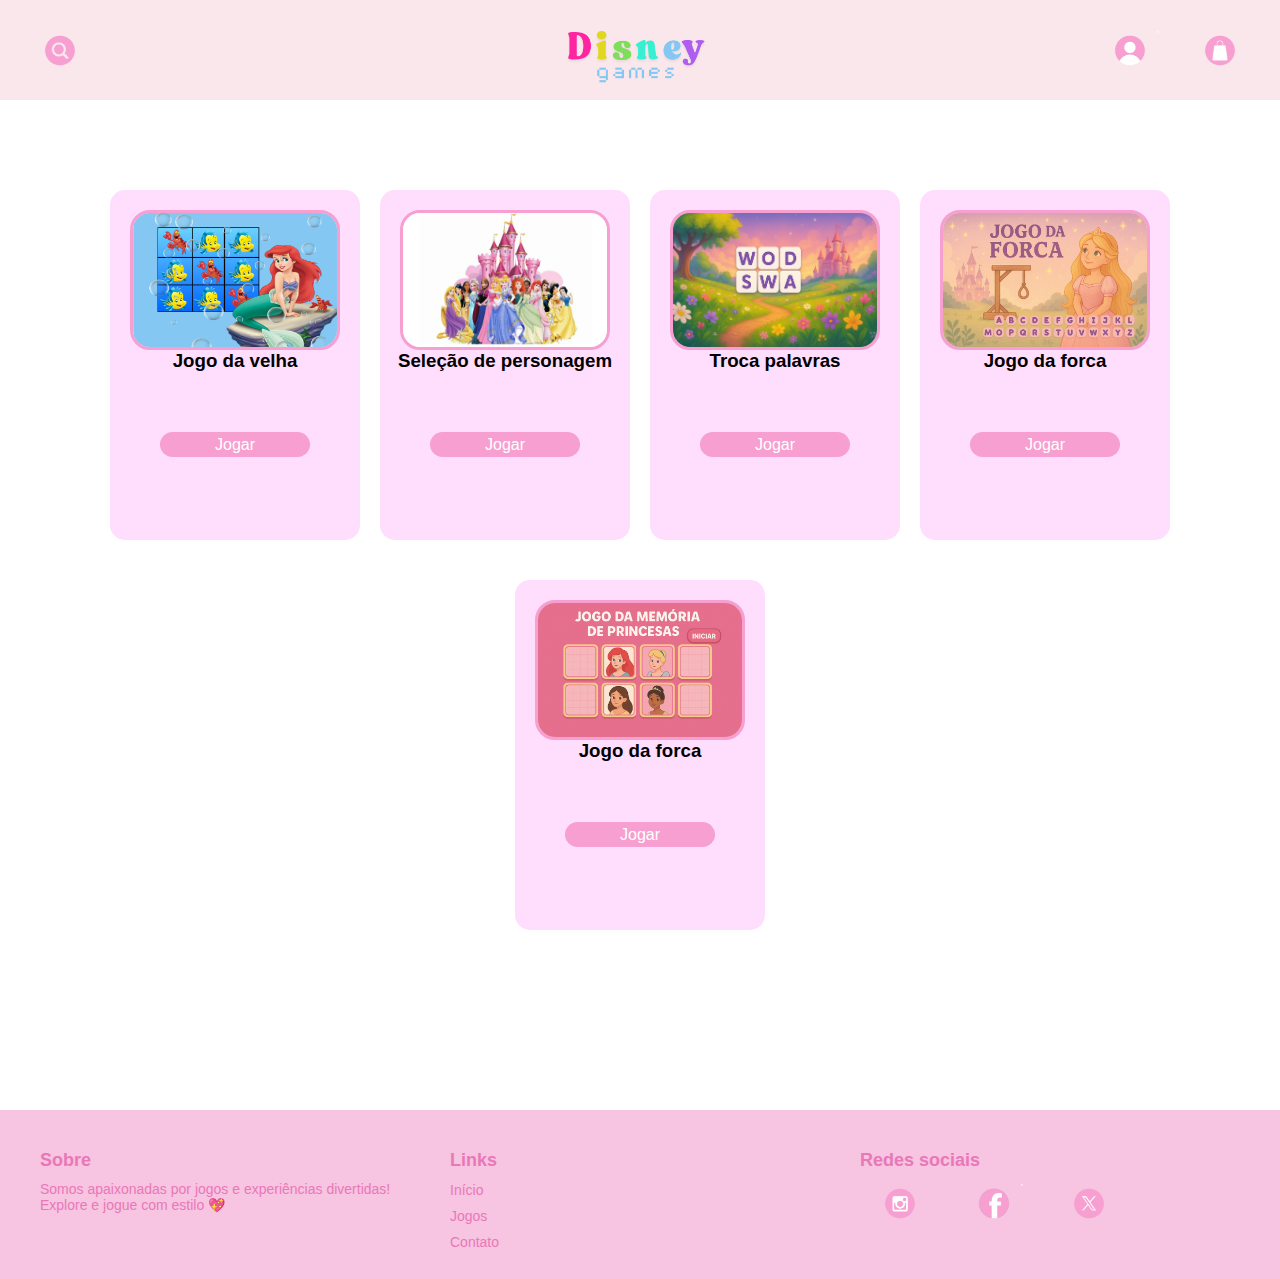
<file: index.html>
<!DOCTYPE html>
<html lang="pt-br">

<head>
    <meta charset="UTF-8" />
    <meta name="viewport" content="width=device-width, initial-scale=1.0" />
    <title>Disney games</title>
    <style>
        * {
            margin: 0;
            padding: 0;
            box-sizing: border-box;
        }

        body {
            font-family: Arial, sans-serif;
        }

        .cabecario {
            display: flex;
            justify-content: space-between;
            align-items: center;
            padding: 10px 20px;
            position: relative;
            height: 100px;
            background-color: #fae7ec;
        }

        @media (max-width: 903px) {

            /* ... já existente ... */
            .logo {
                width: 290px;
            }
        }

        .esquerda,
        .direita {
            display: flex;
            align-items: center;
            gap: 10px;
        }

        .centro {
            position: absolute;
            left: 50%;
            top: 50%;
            transform: translate(-50%, -50%);
            display: flex;
            justify-content: center;
        }

        .lupa,
        .usuario,
        .sacola {
            transition: transform 0.3s ease, filter 0.3s ease;
            cursor: pointer;
            width: 80px;
            height: 80px;
            object-fit: contain;
        }

        .lupa:hover,
        .usuario:hover,
        .sacola:hover {
            transform: scale(1.1);
            filter: brightness(1.2);
        }

        @media (max-width: 903px) {
            .cabecario {
                flex-direction: column;
                height: auto;
                padding: 20px 10px;
            }

            .centro {
                position: static;
                transform: none;
                margin-bottom: 10px;
            }

            .icones-mobile {
                display: flex;
                justify-content: center;
                gap: 20px;
                margin-top: 10px;
            }

            .lupa,
            .usuario,
            .sacola {
                width: 80px;
                height: 80px;
            }

            .esquerda,
            .direita {
                display: none;
            }
        }

        @media (min-width: 904px) {
            .icones-mobile {
                display: none;
            }
        }

        .jogos {
            padding-bottom: 100px;
            padding-top: 90px;
            justify-content: center;
            display: flex;
            align-items: center;
            gap: 20px;
            flex-wrap: wrap;
            flex-direction: row;
        }

        .j1,
        .j2,
        .j3,
        .j4,
        .j5 {
            height: 350px;
            width: 250px;
            background-color: #ffddfd;
            display: flex;
            flex-direction: column;
            align-items: center;
            border-radius: 15px;
            position: relative;
            transition: all 0.4s ease;
            margin-bottom: 20px;
        }

        .j1:hover,
        .j2:hover,
        .j3:hover,
        .j4:hover,
        .j5:hover:hover {
            transform: translateY(-10px);
        }

        .capa {
            margin-top: 20px;
            border-radius: 20px;
            border: solid 3px #f69fd0;
            width: 210px;
            height: 140px;
        }

        button {
            color: white;
            margin-top: 60px;
            background-color: #f69fd0;
            border-radius: 15px;
            border: none;
            width: 150px;
            height: 25px;
            font-size: 16px;
        }

        button:hover {
            background-color: #e978b8;
            transition: 1s;
        }

        .rodape {
            background-color: #f7c4e1;
            color: #e978b8;
            padding: 40px 20px 20px;
            font-family: sans-serif;
            margin-top: 60px;
        }

        .footer-container {
            display: flex;
            justify-content: space-between;
            flex-wrap: wrap;
            gap: 30px;
            max-width: 1200px;
            margin: 0 auto;
        }

        .footer-coluna {
            flex: 1;
            min-width: 200px;
        }

        .footer-coluna h4 {
            margin-bottom: 10px;
            font-size: 18px;
        }

        .footer-coluna p,
        .footer-coluna a {
            font-size: 14px;
            color: #e978b8;
            text-decoration: none;
        }

        .footer-coluna a:hover {
            text-decoration: underline;
        }

        .footer-coluna ul {
            list-style: none;
            padding: 0;
        }

        .footer-coluna li {
            margin-bottom: 8px;
        }

        .social-icons a img {
            width: 80px;
            margin-right: 10px;
            transition: transform 0.3s;
        }

        .social-icons a img:hover {
            transform: scale(1.2);
        }

        .footer-credito {
            text-align: center;
            margin-top: 30px;
            font-size: 13px;
            opacity: 0.8;
        }

        @media (max-width: 480px) {
            .jogos {
                flex-direction: column;
                gap: 20px;
            }

            .j1,
            .j2,
            .j3,
            .j4,
            .j5 {
                width: 100%;
                max-width: 350px;
                margin: 0 auto;
            }

            .footer-container {
                flex-direction: column;
                align-items: center;
            }

            .footer-coluna {
                text-align: center;
                margin-bottom: 20px;
            }
        }
    </style>
</head>

<body>
    <header>
        <div class="cabecario">
            <div class="esquerda">
                <img class="lupa" src="img/lupa.png" alt="Buscar" />
            </div>
            <div class="centro">
                <img class="logo" src="img/logo.png" alt="Logo" width="260px" />
            </div>
            <div class="direita">
                <img id="imgUsuario" class="usuario" src="img/usuario.png" alt="Usuário" />
                <img class="sacola" src="img/sacola.png" alt="Sacola" />
            </div>

            <!-- Ícones para dispositivos móveis -->
            <div class="icones-mobile">
                <img class="lupa" src="img/lupa.png" alt="Buscar" />
                <img id="imgUsuarioMobile" class="usuario" src="img/usuario.png" alt="Usuário" />
                <img class="sacola" src="img/sacola.png" alt="Sacola" />
            </div>
        </div>
    </header>

    <div class="jogos">
        <div class="j1">
            <img src="img/capa1.png" alt="Capa do Jogo" class="capa" />
            <h3>Jogo da velha</h3>
            <a href="jvelha.html"><button>Jogar</button></a>
        </div>

        <div class="j2">
            <img src="img/capa2.png" alt="Capa do Jogo" class="capa" />
            <h3>Seleção de personagem</h3>
            <a href="seleção.html"><button>Jogar</button></a>
            
        </div>

        <div class="j3">
            <img src="img/capa3.png" alt="Capa do Jogo" class="capa" />
            <h3>Troca palavras</h3>
            <a href="t.html"><button>Jogar</button></a>
            
        </div>

        <div class="j4">
            <img src="img/capa4.png" alt="Capa do Jogo" class="capa" />
            <h3>Jogo da forca</h3>
            <a href="forca.html"><button>Jogar</button></a>
        </div>

        <div class="j5">
            <img src="img/capa5.png" alt="Capa do Jogo" class="capa" />
            <h3>Jogo da forca</h3>
            <a href="memória.html"><button>Jogar</button></a>
        </div>

    </div>

  



    <footer class="rodape">
        <div class="footer-container">
            <div class="footer-coluna">
                <h4>Sobre</h4>
                <p>Somos apaixonadas por jogos e experiências divertidas! Explore e jogue com estilo 💖</p>
            </div>
            <div class="footer-coluna">
                <h4>Links</h4>
                <ul>
                    <li><a href="#">Início</a></li>
                    <li><a href="#">Jogos</a></li>
                    <li><a href="#">Contato</a></li>
                </ul>
            </div>
            <div class="footer-coluna">
                <h4>Redes sociais</h4>
                <div class="social-icons">
                    <a href="#"><img src="img/insta.png" alt="Instagram" /></a>
                    <a href="#"><img src="img/face.png" alt="Facebook" /></a>
                    <a href="#"><img src="img/X.png" alt="Twitter" /></a>
                </div>
            </div>
        </div>
    </footer>

    <script>
        // Ao carregar a página, verifica se há princesa selecionada no localStorage
        window.addEventListener('load', () => {
            const princesa = sessionStorage.getItem('princesaSelecionada');
            if (princesa) {
                try {
                    const dadosPrincesa = JSON.parse(princesa);

                    // Atualiza a imagem do usuário (desktop)
                    const imgUsuario = document.getElementById('imgUsuario');
                    if (imgUsuario) {
                        imgUsuario.src = dadosPrincesa.imagem;
                        imgUsuario.alt = dadosPrincesa.nome;
                    }

                    // Atualiza a imagem do usuário (mobile)
                    const imgUsuarioMobile = document.getElementById('imgUsuarioMobile');
                    if (imgUsuarioMobile) {
                        imgUsuarioMobile.src = dadosPrincesa.imagem;
                        imgUsuarioMobile.alt = dadosPrincesa.nome;
                    }
                } catch (error) {
                    console.error('Erro ao ler dados da princesa:', error);
                }
            }
        });
    </script>

</body>

</html>
</file>
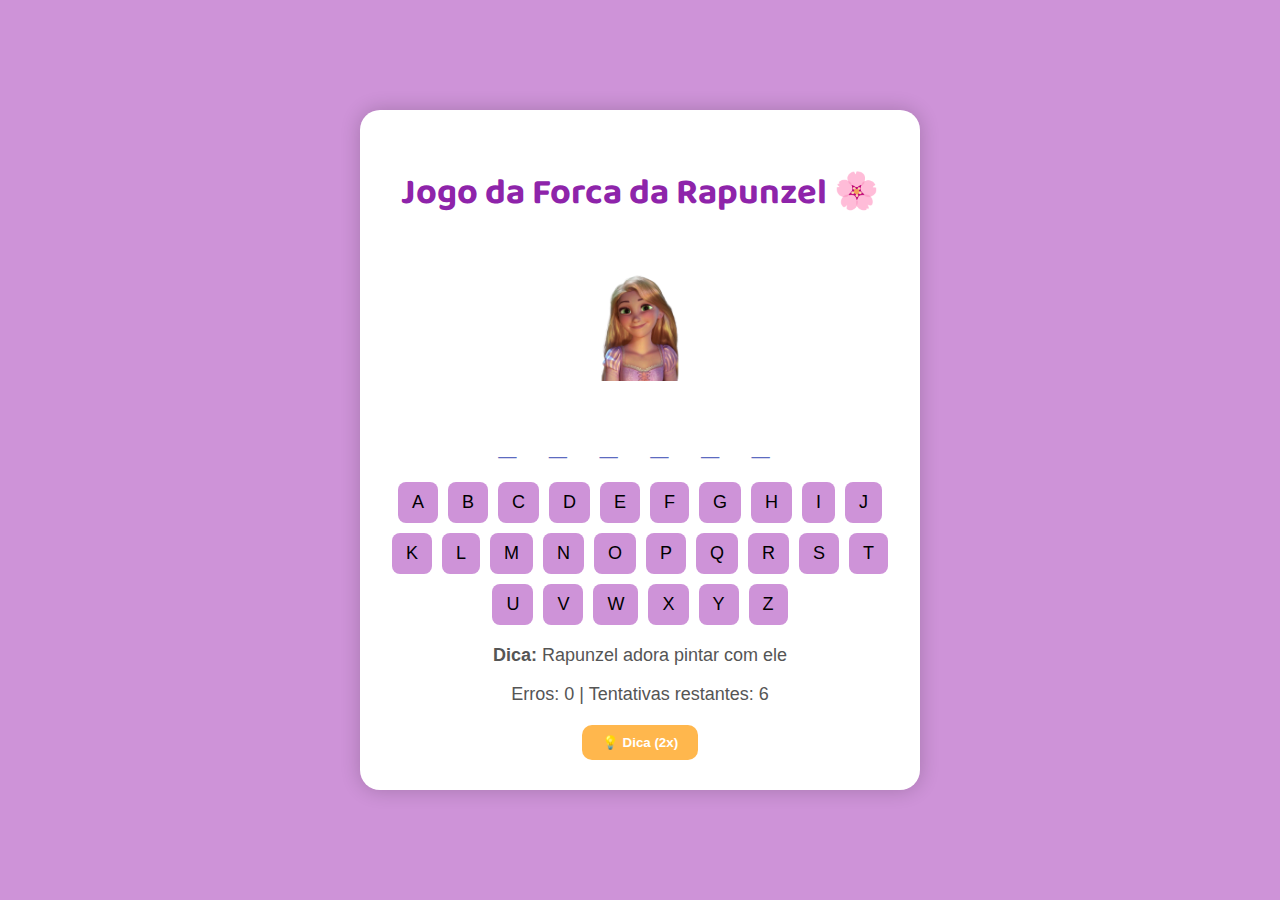
<file: forca.html>
<!DOCTYPE html>
<html lang="pt-BR">

<head>
  <meta charset="UTF-8">
  <link rel="icon" href="img/Abap.png">
  <title>Jogo da Forca da Rapunzel</title>
  <link rel="stylesheet" href="forca.css">
  <link href="https://fonts.googleapis.com/css2?family=Baloo+2&display=swap" rel="stylesheet">
</head>

<body>
  <div class="container">
    <h1>Jogo da Forca da Rapunzel 🌸</h1>
    <img src="img/Rfeliz.png" alt="Rapunzel" id="imgStatus" class="img-status">
    <div class="palavra" id="palavra"></div>
    <div class="letras" id="letras"></div>
    <div class="info">
      <p><strong>Dica:</strong> <span id="dica"></span></p>
      <p>Erros: <span id="erros">0</span> | Tentativas restantes: <span id="tentativas"></span></p>
    </div>
    <div class="feedback" id="feedback"></div>
    <div class="botoes-finais">
      <button id="btnDica">💡 Dica (2x)</button>
      <button id="continuar" style="display: none;">🌼 Continuar</button>
      <button id="recomecar" style="display: none;">🔁 Recomeçar</button>
    </div>
    <div id="vitoria-banner">🎉 Você avançou para o próximo desafio da torre! 🌸</div>
  </div>

  <script src="forca.js"></script>
</body>

</html>
</file>
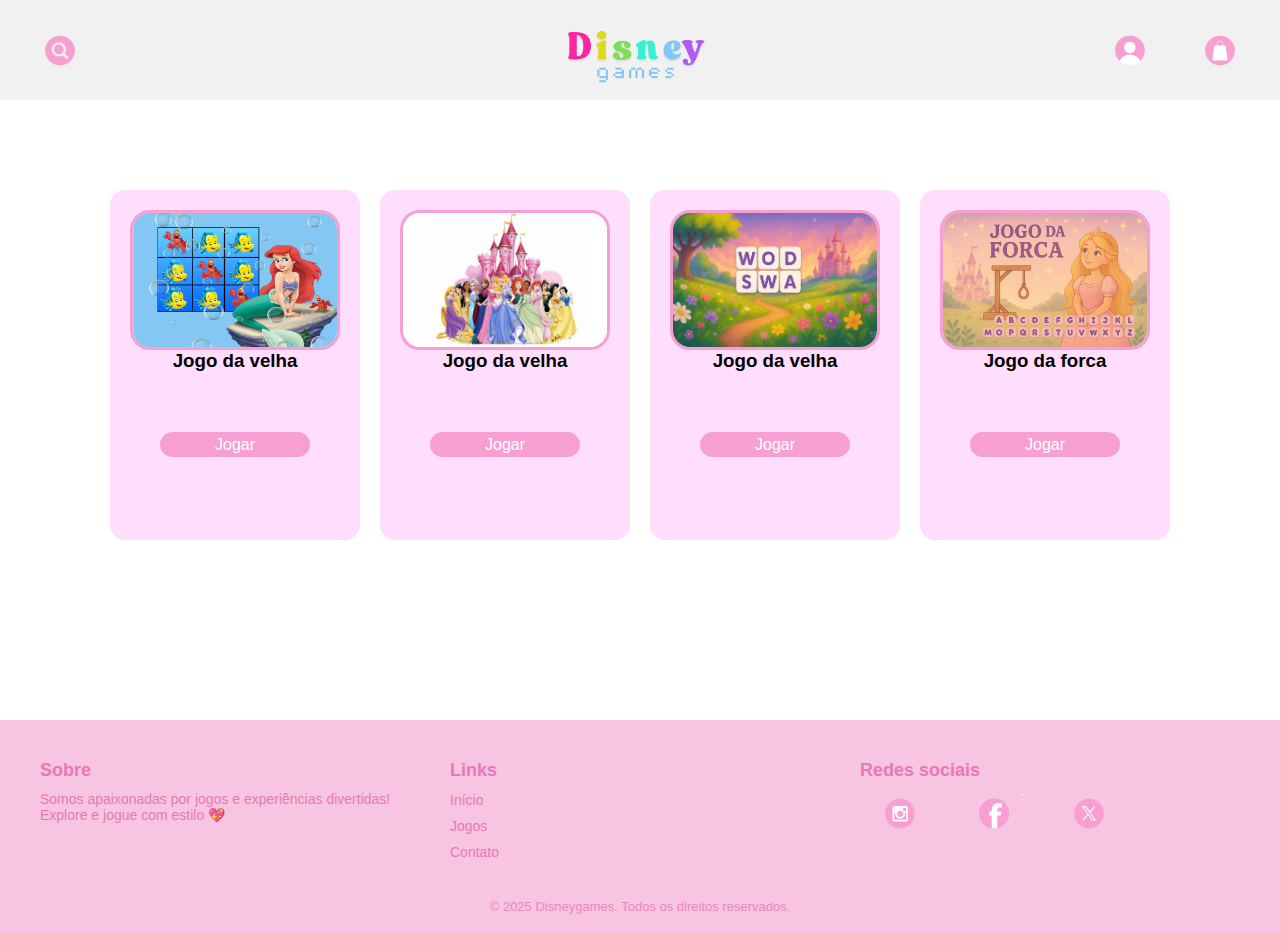
<file: inde.html>
<!DOCTYPE html>
<html lang="pt-br">

<head>
    <meta charset="UTF-8" />
    <meta name="viewport" content="width=device-width, initial-scale=1.0" />
    <title>Disney games</title>
    <style>
        * {
            margin: 0;
            padding: 0;
            box-sizing: border-box;
        }

        body {
            font-family: Arial, sans-serif;
        }

        .cabecario {
            display: flex;
            justify-content: space-between;
            align-items: center;
            padding: 10px 20px;
            position: relative;
            height: 100px;
            background-color: #f1f1f1;
        }

        @media (max-width: 903px) {

            /* ... já existente ... */
            .logo {
                width: 290px;
            }
        }

        .esquerda,
        .direita {
            display: flex;
            align-items: center;
            gap: 10px;
        }

        .centro {
            position: absolute;
            left: 50%;
            top: 50%;
            transform: translate(-50%, -50%);
            display: flex;
            justify-content: center;
        }

        .lupa,
        .usuario,
        .sacola {
            transition: transform 0.3s ease, filter 0.3s ease;
            cursor: pointer;
            width: 80px;
            height: 80px;
            object-fit: contain;
        }

        .lupa:hover,
        .usuario:hover,
        .sacola:hover {
            transform: scale(1.1);
            filter: brightness(1.2);
        }

        @media (max-width: 903px) {
            .cabecario {
                flex-direction: column;
                height: auto;
                padding: 20px 10px;
            }

            .centro {
                position: static;
                transform: none;
                margin-bottom: 10px;
            }

            .icones-mobile {
                display: flex;
                justify-content: center;
                gap: 20px;
                margin-top: 10px;
            }

            .lupa,
            .usuario,
            .sacola {
                width: 80px;
                height: 80px;
            }

            .esquerda,
            .direita {
                display: none;
            }
        }

        @media (min-width: 904px) {
            .icones-mobile {
                display: none;
            }
        }

        .jogos {
            padding-bottom: 100px;
            padding-top: 90px;
            justify-content: center;
            display: flex;
            align-items: center;
            gap: 20px;
            flex-wrap: wrap;
            flex-direction: row;
        }

        .j1,
        .j2,
        .j3,
        .j4 {
            height: 350px;
            width: 250px;
            background-color: #ffddfd;
            display: flex;
            flex-direction: column;
            align-items: center;
            border-radius: 15px;
            position: relative;
            transition: all 0.4s ease;
            margin-bottom: 20px;
        }

        .j1:hover,
        .j2:hover,
        .j3:hover,
        .j4:hover {
            transform: translateY(-10px);
        }

        .capa {
            margin-top: 20px;
            border-radius: 20px;
            border: solid 3px #f69fd0;
            width: 210px;
            height: 140px;
        }

        button {
            color: white;
            margin-top: 60px;
            background-color: #f69fd0;
            border-radius: 15px;
            border: none;
            width: 150px;
            height: 25px;
            font-size: 16px;
        }

        button:hover {
            background-color: #e978b8;
            transition: 1s;
        }

        .rodape {
            background-color: #f7c4e1;
            color: #e978b8;
            padding: 40px 20px 20px;
            font-family: sans-serif;
            margin-top: 60px;
        }

        .footer-container {
            display: flex;
            justify-content: space-between;
            flex-wrap: wrap;
            gap: 30px;
            max-width: 1200px;
            margin: 0 auto;
        }

        .footer-coluna {
            flex: 1;
            min-width: 200px;
        }

        .footer-coluna h4 {
            margin-bottom: 10px;
            font-size: 18px;
        }

        .footer-coluna p,
        .footer-coluna a {
            font-size: 14px;
            color: #e978b8;
            text-decoration: none;
        }

        .footer-coluna a:hover {
            text-decoration: underline;
        }

        .footer-coluna ul {
            list-style: none;
            padding: 0;
        }

        .footer-coluna li {
            margin-bottom: 8px;
        }

        .social-icons a img {
            width: 80px;
            margin-right: 10px;
            transition: transform 0.3s;
        }

        .social-icons a img:hover {
            transform: scale(1.2);
        }

        .footer-credito {
            text-align: center;
            margin-top: 30px;
            font-size: 13px;
            opacity: 0.8;
        }

        @media (max-width: 480px) {
            .jogos {
                flex-direction: column;
                gap: 20px;
            }

            .j1,
            .j2,
            .j3,
            .j4 {
                width: 100%;
                max-width: 350px;
                margin: 0 auto;
            }

            .footer-container {
                flex-direction: column;
                align-items: center;
            }

            .footer-coluna {
                text-align: center;
                margin-bottom: 20px;
            }
        }
    </style>
</head>

<body>
    <header>
        <div class="cabecario">
            <div class="esquerda">
                <img class="lupa" src="img/lupa.png" alt="Buscar" />
            </div>
            <div class="centro">
                <img class="logo" src="img/logo.png" alt="Logo" width="260px" />
            </div>
            <div class="direita">
                <img class="usuario" src="img/usuario.png" alt="Usuário" />
                <img class="sacola" src="img/sacola.png" alt="Sacola" />
            </div>

            <!-- Ícones para dispositivos móveis -->
            <div class="icones-mobile">
                <img class="lupa" src="img/lupa.png" alt="Buscar" />
                <img class="usuario" src="img/usuario.png" alt="Usuário" />
                <img class="sacola" src="img/sacola.png" alt="Sacola" />
            </div>
        </div>
    </header>

    <div class="jogos">
        <div class="j1">
            <img src="img/capa1.png" alt="Capa do Jogo" class="capa" />
            <h3>Jogo da velha</h3>
            <a href="jvelha.html"><button>Jogar</button></a>
        </div>

        <div class="j2">
            <img src="img/capa2.png" alt="Capa do Jogo" class="capa" />
            <h3>Jogo da velha</h3>
            <button>Jogar</button>
        </div>

        <div class="j3">
            <img src="img/capa3.png" alt="Capa do Jogo" class="capa" />
            <h3>Jogo da velha</h3>
            <button>Jogar</button>
        </div>

        <div class="j4">
            <img src="img/capa4.png" alt="Capa do Jogo" class="capa" />
            <h3>Jogo da forca</h3>
            <a href="forca.html"><button>Jogar</button></a>
        </div>
    </div>

    <footer class="rodape">
        <div class="footer-container">
            <div class="footer-coluna">
                <h4>Sobre</h4>
                <p>Somos apaixonadas por jogos e experiências divertidas! Explore e jogue com estilo 💖</p>
            </div>
            <div class="footer-coluna">
                <h4>Links</h4>
                <ul>
                    <li><a href="#">Início</a></li>
                    <li><a href="#">Jogos</a></li>
                    <li><a href="#">Contato</a></li>
                </ul>
            </div>
            <div class="footer-coluna">
                <h4>Redes sociais</h4>
                <div class="social-icons">
                    <a href="#"><img src="img/insta.png" alt="Instagram" /></a>
                    <a href="#"><img src="img/face.png" alt="Facebook" /></a>
                    <a href="#"><img src="img/X.png" alt="Twitter" /></a>
                </div>
            </div>
        </div>
        <p class="footer-credito">© 2025 Disneygames. Todos os direitos reservados.</p>
    </footer>
</body>

</html>
</file>
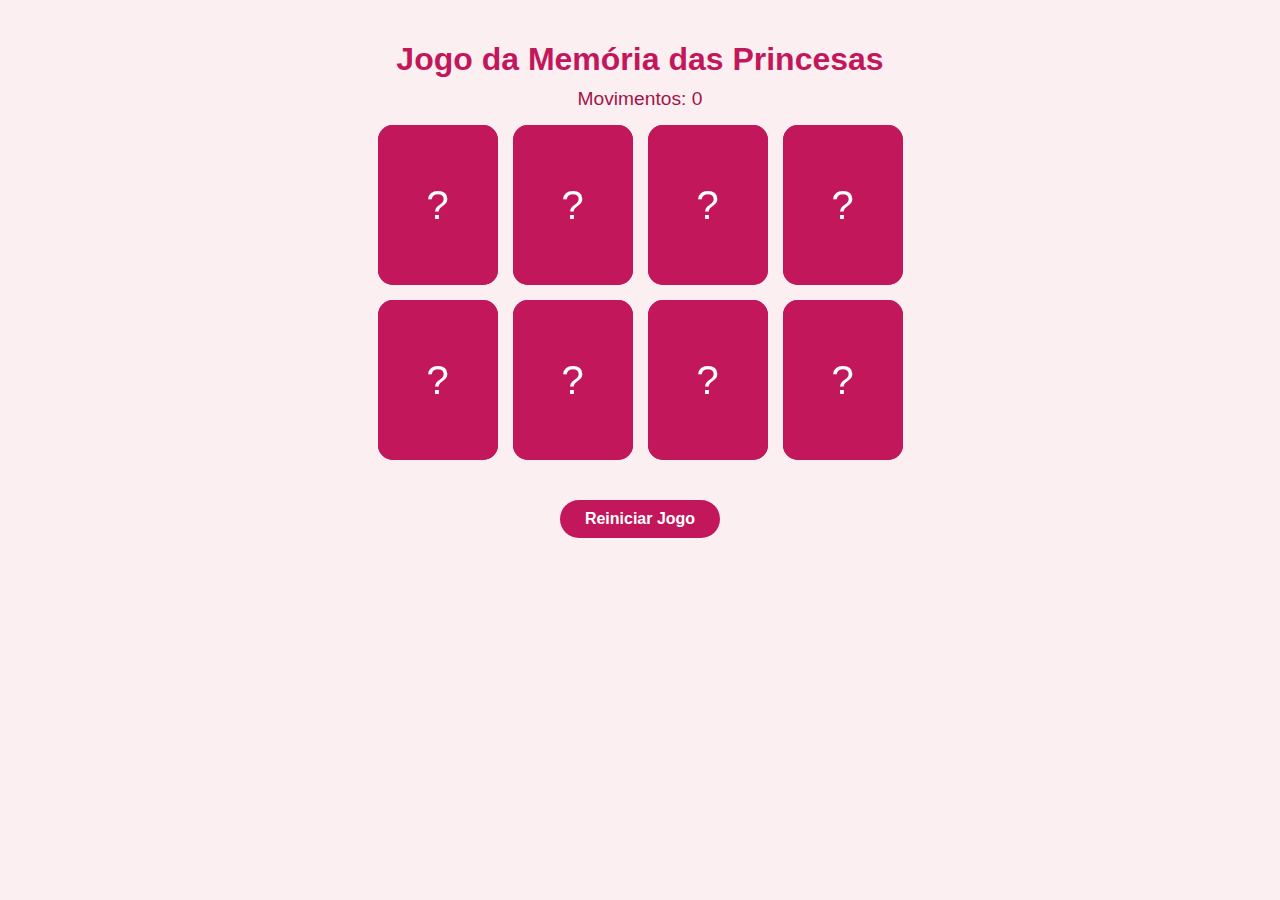
<file: memória.html>
<!DOCTYPE html>
<html lang="pt-BR">

<head>
  <meta charset="UTF-8" />
  <meta name="viewport" content="width=device-width, initial-scale=1" />
  <title>Jogo da Memória das Princesas</title>
  <style>
    body {
      font-family: 'Segoe UI', Tahoma, Geneva, Verdana, sans-serif;
      background: #fbeff1;
      display: flex;
      flex-direction: column;
      align-items: center;
      margin: 0;
      padding: 20px;
      color: #c2185b;
      overflow-x: hidden;
    }

    h1 {
      margin-bottom: 10px;
    }

    #tabuleiro {
      display: grid;
      grid-template-columns: repeat(4, 120px);
      gap: 15px;
      justify-content: center;
      margin-bottom: 20px;
    }

    .carta {
      width: 120px;
      height: 160px;
      background: #c2185b;
      border-radius: 15px;
      cursor: pointer;
      position: relative;
      perspective: 600px;
    }

    .carta.flipped .frente {
      transform: rotateY(0deg);
    }

    .carta.flipped .verso {
      transform: rotateY(180deg);
    }

    .frente,
    .verso {
      width: 100%;
      height: 100%;
      border-radius: 15px;
      backface-visibility: hidden;
      position: absolute;
      top: 0;
      left: 0;
      transition: transform 0.5s;
    }

    .frente {
      background: #fff;
      transform: rotateY(180deg);
      display: flex;
      justify-content: center;
      align-items: center;
      border: 3px solid #c2185b;
    }

    .frente img {
      width: 100%;
      height: 100%;
      object-fit: cover;
      border-radius: 12px;
      /* igual ao card, para manter arredondamento */
    }

    .verso {
      background: #c2185b;
      transform: rotateY(0deg);
      display: flex;
      justify-content: center;
      align-items: center;
      font-size: 2.5rem;
      color: #fff;
      user-select: none;
    }

    #mensagem {
      font-size: 1.3rem;
      font-weight: bold;
      color: #4caf50;
      margin-bottom: 10px;
    }

    #movimentos {
      font-size: 1.2rem;
      margin-bottom: 15px;
      color: #a31546;
    }

    button#btnReiniciar {
      background-color: #c2185b;
      border: none;
      padding: 10px 25px;
      border-radius: 20px;
      color: #fff;
      font-weight: bold;
      font-size: 1rem;
      cursor: pointer;
      transition: background-color 0.3s;
      margin-top: 10px;
    }

    button#btnReiniciar:hover {
      background-color: #a31546;
    }

    /* Confete */
    .confete {
      position: fixed;
      width: 10px;
      height: 10px;
      background-color: #c2185b;
      opacity: 0.9;
      top: 0;
      left: 50%;
      border-radius: 50%;
      pointer-events: none;
      animation-name: cair;
      animation-timing-function: linear;
      animation-iteration-count: infinite;
    }

    @keyframes cair {
      0% {
        transform: translateY(0) rotate(0deg);
        opacity: 0.9;
      }

      100% {
        transform: translateY(100vh) rotate(360deg);
        opacity: 0;
      }
    }

    /* Responsivo */
    @media (max-width: 500px) {
      #tabuleiro {
        grid-template-columns: repeat(2, 140px);
        gap: 20px;
      }

      .carta {
        width: 140px;
        height: 180px;
      }
    }
  </style>
</head>

<body>
  <h1>Jogo da Memória das Princesas</h1>
  <div id="movimentos">Movimentos: 0</div>
  <div id="tabuleiro"></div>
  <div id="mensagem"></div>
  <button id="btnReiniciar">Reiniciar Jogo</button>

  <!-- Áudio -->
  <audio id="audioAcerto" src="audio/acerto.mp3" preload="auto"></audio>
  <audio id="audioTecla" src="audio/tecla.mp3" preload="auto"></audio>

  <script>
    const princesas = [
      { nome: "Tiana", img: "img2/1.png" },
      { nome: "Merida", img: "img2/2.png" },
      { nome: "Bela", img: "img2/3.png" },
      { nome: "Branca de Neve", img: "img2/4.png" },
    ];

    const tabuleiro = document.getElementById('tabuleiro');
    const mensagem = document.getElementById('mensagem');
    const btnReiniciar = document.getElementById('btnReiniciar');
    const audioAcerto = document.getElementById('audioAcerto');
    const audioTecla = document.getElementById('audioTecla');
    const movimentosEl = document.getElementById('movimentos');

    let cartas = [];
    let primeiraCarta = null;
    let segundaCarta = null;
    let bloqueado = false;
    let paresEncontrados = 0;
    let movimentos = 0;

    function embaralhar(array) {
      for (let i = array.length - 1; i > 0; i--) {
        const j = Math.floor(Math.random() * (i + 1));
        [array[i], array[j]] = [array[j], array[i]];
      }
      return array;
    }

    function criarCartas() {
      cartas = [...princesas, ...princesas];
      embaralhar(cartas);

      tabuleiro.innerHTML = '';
      cartas.forEach((carta, index) => {
        const cartaEl = document.createElement('div');
        cartaEl.classList.add('carta');
        cartaEl.dataset.nome = carta.nome;

        cartaEl.innerHTML = `
          <div class="frente">
            <img src="${carta.img}" alt="${carta.nome}" />
          </div>
          <div class="verso">?</div>
        `;

        cartaEl.addEventListener('click', () => virarCarta(cartaEl));

        tabuleiro.appendChild(cartaEl);
      });

      primeiraCarta = null;
      segundaCarta = null;
      bloqueado = false;
      paresEncontrados = 0;
      movimentos = 0;
      movimentosEl.innerText = `Movimentos: ${movimentos}`;
      mensagem.innerText = "";
      limparConfete();
    }

    function virarCarta(cartaEl) {
      if (bloqueado) return;
      if (cartaEl === primeiraCarta) return;

      // Tocar som do clique
      audioTecla.currentTime = 0;
      audioTecla.play();

      cartaEl.classList.add('flipped');

      if (!primeiraCarta) {
        primeiraCarta = cartaEl;
        return;
      }

      segundaCarta = cartaEl;
      bloquear();

      movimentos++;
      movimentosEl.innerText = `Movimentos: ${movimentos}`;

      if (primeiraCarta.dataset.nome === segundaCarta.dataset.nome) {
        paresEncontrados++;
        limparCartas();
        if (paresEncontrados === princesas.length) {
          mensagem.innerText = "Parabéns! Você encontrou todos os pares!";
          audioAcerto.currentTime = 0;
          audioAcerto.play();
          mostrarConfete();
        }
      } else {
        setTimeout(() => {
          primeiraCarta.classList.remove('flipped');
          segundaCarta.classList.remove('flipped');
          limparCartas();
        }, 1000);
      }
    }

    function bloquear() {
      bloqueado = true;
    }

    function limparCartas() {
      primeiraCarta = null;
      segundaCarta = null;
      bloqueado = false;
    }

    btnReiniciar.addEventListener('click', criarCartas);

    // Função para criar confete
    function mostrarConfete() {
      const cores = ['#c2185b', '#e91e63', '#f48fb1', '#880e4f', '#ad1457'];
      const quantidade = 100;

      for (let i = 0; i < quantidade; i++) {
        const confete = document.createElement('div');
        confete.classList.add('confete');
        confete.style.backgroundColor = cores[Math.floor(Math.random() * cores.length)];
        confete.style.left = Math.random() * window.innerWidth + 'px';
        confete.style.animationDuration = (Math.random() * 3 + 2) + 's';
        confete.style.width = confete.style.height = (Math.random() * 7 + 5) + 'px';
        confete.style.animationDelay = (Math.random() * 3) + 's';
        document.body.appendChild(confete);
      }

      // Remove confete depois de 5 segundos
      setTimeout(limparConfete, 5000);
    }

    function limparConfete() {
      document.querySelectorAll('.confete').forEach(c => c.remove());
    }

    criarCartas();
  </script>
</body>

</html>
</file>
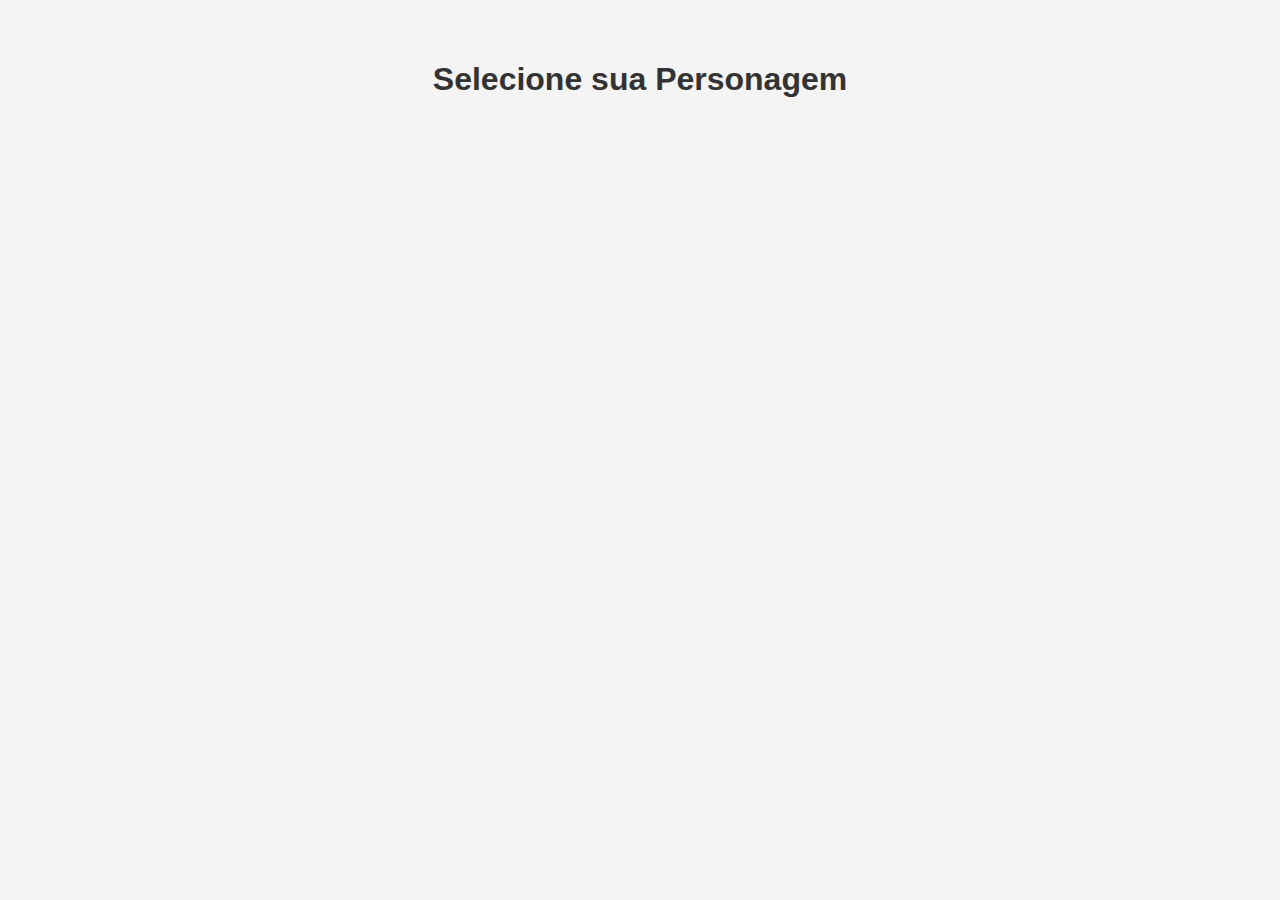
<file: seleção.html>
<!DOCTYPE html>
<html lang="pt-BR">

<head>
  <meta charset="UTF-8" />
  <title>Seleção de Personagem</title>
  <style>
    body {
      font-family: 'Segoe UI', Tahoma, Geneva, Verdana, sans-serif;
      background-color: #f4f4f4;
      padding: 40px 20px;
      margin: 0;
      text-align: center;
    }

    h1 {
      color: #333;
      font-size: 32px;
      margin-bottom: 30px;
    }

    #personagens {
      display: flex;
      flex-wrap: wrap;
      justify-content: center;
      gap: 20px;
    }

    .card {
      background-color: #fff;
      border-radius: 12px;
      box-shadow: 0 4px 8px rgba(0, 0, 0, 0.1);
      width: 160px;
      cursor: pointer;
      transition: transform 0.2s, box-shadow 0.2s;
      overflow: hidden;
    }

    .card:hover {
      transform: translateY(-5px);
      box-shadow: 0 6px 12px rgba(0, 0, 0, 0.15);
    }

    .card img {
      width: 100%;
      height: 200px;
      object-fit: cover;
    }

    .card p {
      margin: 10px 0;
      font-weight: 600;
      color: #444;
    }

    #detalhes {
      display: none;
      /* Esconde por padrão */
      /* o resto já está definido... */
    }


    #detalhes img {
      width: 100%;
      border-radius: 10px;
      margin-bottom: 15px;
    }

    #mensagem {
      font-size: 16px;
      color: #2e7d32;
      font-weight: bold;
      margin-top: 20px;
    }

    #selecionarBtn {
      display: inline-block;
      margin-top: 20px;
      padding: 10px 20px;
      background-color: #2e7d32;
      color: white;
      border: none;
      border-radius: 8px;
      cursor: pointer;
      font-weight: bold;
    }

    #selecionarBtn:hover {
      background-color: #1b5e20;
    }

    @media (max-width: 600px) {
      .card {
        width: 45%;
      }

      #detalhes {
        width: 90%;
      }
    }
  </style>
</head>

<body>

  <h1>Selecione sua Personagem</h1>
  <div id="personagens"></div>
  <div id="mensagem"></div>
  <div id="detalhes"></div>

  <script>
    fetch("https://raw.githubusercontent.com/beatrix803/minha-api-princesa/main/db.json")
  .then(res => res.json())
  .then(data => {
    const princesas = data.princesas; // pega o array dentro do JSON

    const container = document.getElementById("personagens");
    const detalhes = document.getElementById("detalhes");
    const mensagem = document.getElementById("mensagem");

    princesas.forEach(princesa => {
      const card = document.createElement("div");
      card.className = "card";
      card.innerHTML = `
        <img src="${princesa.imagem}" alt="${princesa.nome}">
        <p>${princesa.nome}</p>
      `;

      card.addEventListener("click", () => {
        detalhes.innerHTML = `
          <h2>${princesa.nome}</h2>
          <img src="${princesa.imagem}" alt="${princesa.nome}">
          <p><strong>Filme:</strong> ${princesa.filme}</p>
          <p>${princesa.descricao}</p>
          <button id="selecionarBtn">Selecionar</button>
        `;

        detalhes.style.display = "inline-block";

        const selecionarBtn = document.getElementById("selecionarBtn");
        selecionarBtn.addEventListener("click", () => {
          sessionStorage.setItem('princesaSelecionada', JSON.stringify({
            nome: princesa.nome,
            imagem: princesa.imagem
          }));

          mensagem.textContent = "Personagem selecionada com sucesso.";
          setTimeout(() => {
            window.location.href = "index.html";
          }, 1500);
        });
      });

      container.appendChild(card);
    });
  })
  .catch(error => {
    console.error("Erro ao carregar o JSON:", error);
  });

  </script>

</body>

</html>

<!-- passo1 -->
<!-- npm install -g json-server -->

<!-- passo2 -->
<!-- json-server --watch db.json --port 3001 -->
</file>
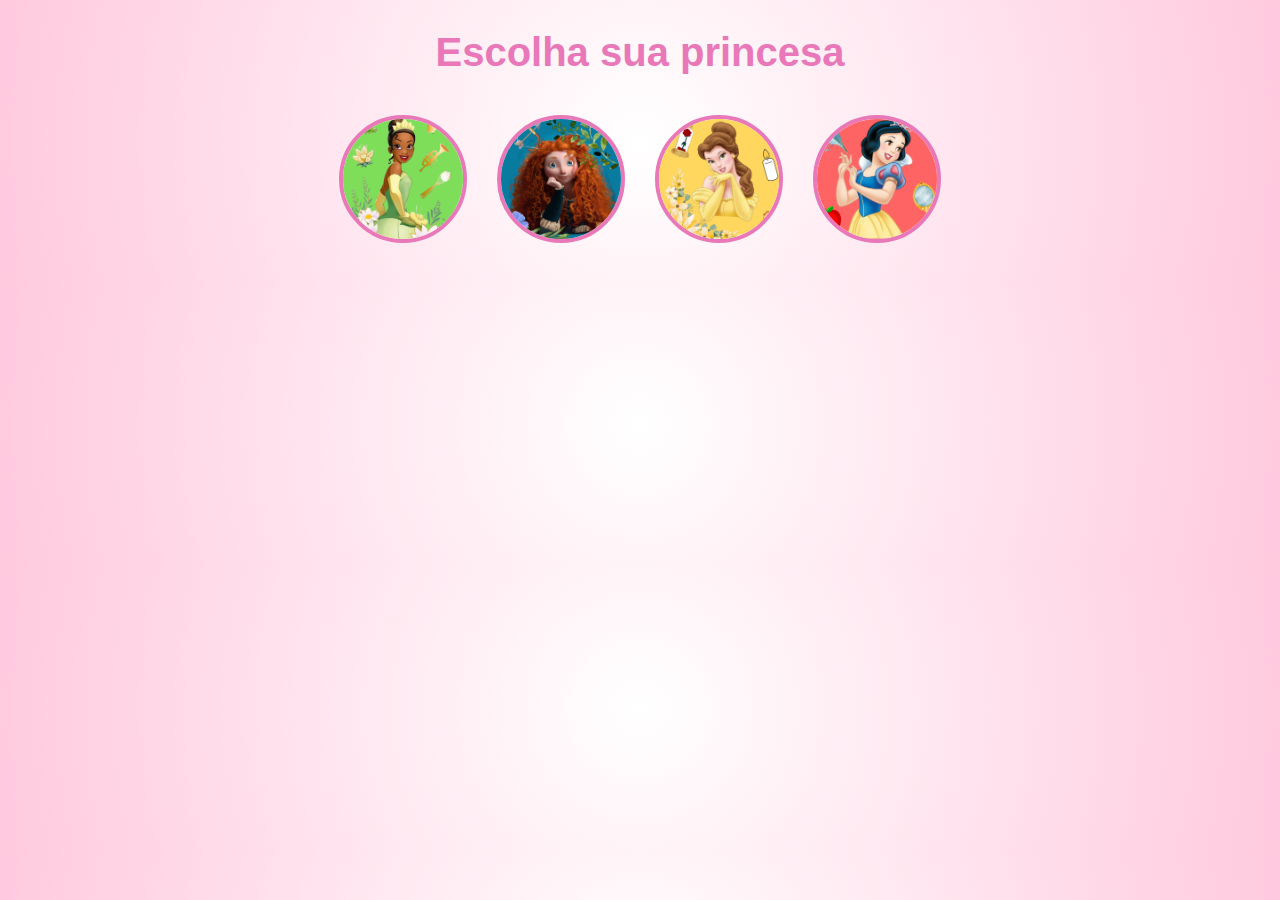
<file: t.html>
<!DOCTYPE html>
<html lang="pt-BR">

<head>
  <meta charset="UTF-8" />
  <meta name="viewport" content="width=device-width, initial-scale=1" />
  <title>Escolha sua Princesa</title>
  <style>
    body {
      font-family: 'Arial', sans-serif;
      text-align: center;
      margin: 0;
      padding: 0;
      background: radial-gradient(circle, white, #ffc9de);
      color: #444;
    }

    h1 {
      margin-top: 30px;
      font-size: 2.5rem;
      color: #e978b8;
    }

    h1 {
      animation: piscar 2s infinite;
    }

    @keyframes piscar {

      0%,
      100% {
        color: #e978b8;
      }

      50% {
        color: #ffb6c1;
      }
    }

    .princesas {
      display: flex;
      justify-content: center;
      flex-wrap: wrap;
      gap: 30px;
      margin: 40px 20px;
    }

    .princesa {
      width: 120px;
      height: 120px;
      border-radius: 50%;
      overflow: hidden;
      border: 4px solid #e978b8;
      cursor: pointer;
      transition: transform 0.3s;
    }

    .princesa:hover {
      transform: scale(1.1);
    }

    .princesa img {
      width: 100%;
      height: 100%;
      object-fit: cover;
    }

    #jogo {
      display: none;
      margin-top: 30px;
      padding: 0 10px;
    }

    #tituloFilme {
      font-size: 1.8rem;
      margin-bottom: 20px;
      font-weight: bold;
      color: #e978b8;
    }

    #fraseCompleta {
      font-size: 1.5rem;
      font-weight: bold;
      color: #444;
      margin: 20px 0;
      min-height: 50px;
    }

    .dropzone {
      padding: 10px 20px;
      border: 3px dashed #888;
      border-radius: 20px;
      display: inline-block;
      min-width: 130px;
      color: #e978b8;
      font-weight: bold;
      cursor: pointer;
      user-select: none;
      vertical-align: middle;
      background: #fff;
      transition: background-color 0.3s, border-color 0.3s;
    }

    .dropzone.hover {
      border-color: #4caf50;
      background: #e8f5e9;
    }

    .dropzone.filled {
      border-style: solid;
      background: #c8e6c9;
      cursor: default;
    }

    .opcoes {
      display: flex;
      flex-wrap: wrap;
      justify-content: center;
      gap: 15px;
      margin-bottom: 20px;
    }

    .opcao {
      background: #fff;
      padding: 10px 20px;
      border-radius: 20px;
      border: 2px dashed #e978b8;
      color: #e978b8;
      font-weight: bold;
      cursor: move;
      user-select: none;
      transition: background-color 0.3s, border-color 0.3s;
    }

    .opcao.selected {
      border-color: #4caf50;
      background-color: #e8f5e9;
      cursor: pointer;
    }

    /* Responsividade */
    @media (max-width: 600px) {
      h1 {
        font-size: 2rem;
        margin-top: 20px;
      }

      .princesas {
        gap: 20px;
      }

      .princesa {
        width: 100px;
        height: 100px;
      }

      #tituloFilme {
        font-size: 1.5rem;
      }

      #fraseCompleta {
        font-size: 1.3rem;
      }

      .dropzone {
        min-width: 110px;
        padding: 8px 15px;
        font-size: 1.2rem;
      }

      .opcao {
        padding: 8px 15px;
        font-size: 1.2rem;
        cursor: pointer;
        border-style: solid;
        /* melhor para toque */
      }

      /* Estilo para input e botão */
      #addFraseContainer {
        margin-bottom: 40px;
      }

      #novaFrase {
        padding: 8px 10px;
        font-size: 1rem;
        border-radius: 10px;
        border: 1.5px solid #e978b8;
        width: 250px;
        max-width: 80%;
      }

      #btnAddFrase {
        padding: 8px 15px;
        font-size: 1rem;
        border: none;
        background: #e978b8;
        color: #fff;
        font-weight: bold;
        border-radius: 10px;
        cursor: pointer;
        margin-left: 10px;
        transition: background-color 0.3s;
      }

      #btnAddFrase:hover {
        background-color: #e978b8;
      }
    }

    /* Estilo para input e botão fora do mobile */
    #addFraseContainer {
      margin-bottom: 40px;
    }

    #novaFrase {
      padding: 8px 10px;
      font-size: 1rem;
      border-radius: 10px;
      border: 1.5px solid #e978b8;
      width: 250px;
      max-width: 80%;
    }

    #btnAddFrase {
      padding: 8px 15px;
      font-size: 1rem;
      border: none;
      background: #e978b8;
      color: #fff;
      font-weight: bold;
      border-radius: 10px;
      cursor: pointer;
      margin-left: 10px;
      transition: background-color 0.3s;
    }

    #btnAddFrase:hover {
      background-color: #e978b8;
    }
  </style>
</head>

<body>

  <h1>Escolha sua princesa</h1>

  <div class="princesas">
    <div class="princesa" data-id="0"><img src="img2/1.png" alt="Tiana" /></div>
    <div class="princesa" data-id="1"><img src="img2/2.png" alt="Ariel" /></div>
    <div class="princesa" data-id="2"><img src="img2/3.png" alt="Bela" /></div>
    <div class="princesa" data-id="3"><img src="img2/4.png" alt="Branca de Neve" /></div>
  </div>

  <div id="jogo">
    <div id="tituloFilme"></div>
    <div id="fraseCompleta">
      <!-- Frase com espaço em branco (dropzone) aqui -->
    </div>

    <!-- Container para adicionar frase nova -->
    <div id="addFraseContainer">
      <input type="text" id="novaFrase" placeholder="Digite uma nova frase engraçada" />
      <button id="btnAddFrase">Adicionar frase</button>
    </div>

    <div class="opcoes" id="opcoes"></div>
  </div>

  <script>
    const princesas = [
      {
        nome: "Tiana",
        filme: "A Princesa e o Sapo",
        palavraBranco: "Sapo",
        opcoes: ["pau", "sapo", "sanduíche", "carro"],
      },
      {
        nome: "Ariel",
        filme: "A Pequena Sereia",
        palavraBranco: "Sereia",
        opcoes: ["carro", "pintinho", "sereia", "pau"],
      },
      {
        nome: "Bela",
        filme: "A Bela e a Fera",
        palavraBranco: "Fera",
        opcoes: ["fera", "coelho", "carro", "pau"],
      },
      {
        nome: "Branca de Neve",
        filme: "Branca de Neve e os Sete Anões",
        palavraBranco: "Sete Anões",
        opcoes: ["sapo", "sete anões", "pau", "carro"],
      },
    ];

    const princesaEls = document.querySelectorAll(".princesa");
    const jogo = document.getElementById("jogo");
    const tituloFilme = document.getElementById("tituloFilme");
    const fraseCompleta = document.getElementById("fraseCompleta");
    const opcoesContainer = document.getElementById("opcoes");

    const btnAddFrase = document.getElementById("btnAddFrase");
    const novaFraseInput = document.getElementById("novaFrase");

    let selecionado = null; // para toque
    let opcoesAtuais = []; // guarda as opções atuais para facilitar o reset

    princesaEls.forEach((p) => {
      p.addEventListener("click", () => {
        const id = p.dataset.id;
        const princesa = princesas[id];
        tituloFilme.innerText = princesa.filme;

        // Criar frase com dropzone substituindo palavra chave
        const fraseOriginal = princesa.filme;
        const palavra = princesa.palavraBranco;
        const fraseComDrop = fraseOriginal.replace(
          new RegExp(palavra, "i"),
          `<span class="dropzone" id="alvo">_______</span>`
        );

        fraseCompleta.innerHTML = fraseComDrop;

        // Criar opções para arrastar / tocar
        opcoesAtuais = [...princesa.opcoes]; // copia as opções originais
        renderOpcoes();

        jogo.style.display = "block";
        window.scrollTo({ top: jogo.offsetTop, behavior: "smooth" });

        setupDragDrop();
        setupTouch();
      });
    });

    // Função para renderizar as opções atuais no container
    function renderOpcoes() {
      opcoesContainer.innerHTML = "";
      opcoesAtuais.forEach((opcaoTexto) => {
        const div = document.createElement("div");
        div.classList.add("opcao");
        div.setAttribute("draggable", "true");
        div.innerText = opcaoTexto;
        opcoesContainer.appendChild(div);
      });
    }

    // Evento do botão para adicionar frase nova
    btnAddFrase.addEventListener("click", () => {
      const texto = novaFraseInput.value.trim();
      if (!texto) {
        alert("Por favor, digite uma frase para adicionar.");
        return;
      }
      // Adiciona a frase nova às opções atuais
      opcoesAtuais.push(texto);
      renderOpcoes();
      setupDragDrop();
      setupTouch();
      novaFraseInput.value = "";
      selecionado = null;
    });

    function setupDragDrop() {
      const opcoes = document.querySelectorAll(".opcao");
      const alvo = document.getElementById("alvo");

      opcoes.forEach((opcao) => {
        opcao.addEventListener("dragstart", (e) => {
          e.dataTransfer.setData("text", opcao.innerText);
        });
      });

      if (!alvo) return;

      alvo.addEventListener("dragover", (e) => {
        e.preventDefault();
        alvo.classList.add("hover");
      });

      alvo.addEventListener("dragleave", () => {
        alvo.classList.remove("hover");
      });

      alvo.addEventListener("drop", (e) => {
        e.preventDefault();
        const texto = e.dataTransfer.getData("text");
        setResposta(texto);
        alvo.classList.remove("hover");
      });
    }

    function setupTouch() {
      const opcoes = document.querySelectorAll(".opcao");
      const alvo = document.getElementById("alvo");

      selecionado = null;

      // Ao tocar numa opção, ela fica selecionada
      opcoes.forEach((opcao) => {
        opcao.classList.remove("selected");
        opcao.onclick = () => {
          opcoes.forEach((o) => o.classList.remove("selected"));
          opcao.classList.add("selected");
          selecionado = opcao.innerText;
        };
      });

      if (!alvo) return;

      // Ao tocar no alvo, se tiver uma opção selecionada, insere a resposta
      alvo.onclick = () => {
        if (selecionado) {
          setResposta(selecionado);
          selecionado = null;
          opcoes.forEach((o) => o.classList.remove("selected"));
        }
      };
    }

    // Função que insere a resposta no dropzone
    function setResposta(texto) {
      const alvo = document.getElementById("alvo");
      if (!alvo) return;

      alvo.innerText = texto;
      alvo.classList.add("filled");
      alvo.style.border = "none";
      alvo.style.cursor = "default";

      // Desabilitar mais drops e cliques
      alvo.removeEventListener("dragover", preventDefault);
      alvo.removeEventListener("drop", preventDefault);
      alvo.onclick = null;
    }

    function preventDefault(e) {
      e.preventDefault();
    }
  </script>
</body>

</html>
</file>
<file: forca.css>
body {
    font-family: 'Poppins', sans-serif;
    background-color: #ce93d8;
    margin: 0;
    padding: 0;
    display: flex;
    flex-direction: column;
    align-items: center;
    justify-content: center;
    min-height: 100vh;
}

.container {
    background-color: white;
    padding: 30px;
    border-radius: 20px;
    box-shadow: 0 0 20px rgba(0, 0, 0, 0.2);
    max-width: 500px;
    text-align: center;
    position: relative;
}

h1 {
    color: #8e24aa;
    font-size: 36px;
    margin-bottom: 15px;
    font-family: 'Baloo 2', cursive;
}

.img-status {
    width: 220px;
    border-radius: 12px;
    margin: 20px 0;
    transition: all 0.3s;
}

.palavra {
    font-size: 32px;
    letter-spacing: 12px;
    font-weight: 600;
    margin: 20px 0;
    color: #5c6bc0;
}

.letras {
    display: flex;
    flex-wrap: wrap;
    justify-content: center;
    gap: 10px;
    margin: 20px 0;
}

.letras button {
    padding: 10px 14px;
    font-size: 18px;
    border: none;
    border-radius: 8px;
    background-color: #ce93d8;
    cursor: pointer;
    transition: 0.3s;
}

.letras button:hover {
    background-color: #ab47bc;
    color: white;
}

.letras button:disabled {
    background-color: #ddd;
    cursor: not-allowed;
}

.info {
    margin-top: 10px;
    font-size: 18px;
    color: #555;
}

.feedback {
    margin: 15px 0;
    font-weight: bold;
    font-size: 18px;
}

.acerto {
    color: #388e3c;
}

.erro {
    color: #d32f2f;
}

/* Container para os botões finais */
.botoes-finais {
    display: flex;
    justify-content: center;
    gap: 20px;
    margin-top: 20px;
}

/* Estilos para os botões de continuar e dica */
.botoes-finais button {
    margin: 0 10px;
    padding: 10px 20px;
    border-radius: 10px;
    border: none;
    background-color: #ffb74d;
    color: white;
    font-weight: bold;
    cursor: pointer;
    transition: 0.3s;
}

.botoes-finais button:hover {
    background-color: #fb8c00;
}

/* Pop-up de vitória */
.popup-vitoria {
    position: absolute;
    top: 20px;
    left: 50%;
    transform: translateX(-50%);
    background-color: #fce4ec;
    border: 2px solid #f06292;
    color: #880e4f;
    padding: 20px;
    border-radius: 20px;
    font-weight: bold;
    font-size: 20px;
    box-shadow: 0 4px 15px rgba(0, 0, 0, 0.2);
    animation: aparecer 0.8s ease-out;
    z-index: 10;
}

@keyframes aparecer {
    0% {
        opacity: 0;
        transform: translate(-50%, -20px);
    }

    100% {
        opacity: 1;
        transform: translate(-50%, 0);
    }
}

#vitoria-banner {
    display: none;
    background-color: #fce4ec;
    border: 2px dashed #ec407a;
    color: #ad1457;
    font-size: 20px;
    font-weight: bold;
    padding: 15px;
    margin-top: 20px;
    border-radius: 15px;
    animation: fadeIn 1s ease-in-out;
}

@keyframes fadeIn {
    from {
        opacity: 0;
        transform: scale(0.9);
    }

    to {
        opacity: 1;
        transform: scale(1);
    }
}

.final-msg {
    display: flex;
    flex-direction: column;
    align-items: center;
    justify-content: center;
    height: 100vh;
    text-align: center;
    background-color: #ce93d8;
    color: #fff;
    font-size: 28px;
    font-weight: bold;
    padding: 30px;
    animation: aparecerMensagem 1s ease-out;
}

@keyframes aparecerMensagem {
    0% {
        opacity: 0;
        transform: scale(0.8);
    }

    100% {
        opacity: 1;
        transform: scale(1);
    }
}

/* Responsividade */
@media (max-width: 600px) {
    .container {
        padding: 20px;
        max-width: 90%;
    }

    h1 {
        font-size: 26px;
    }

    .img-status {
        width: 160px;
    }

    .palavra {
        font-size: 24px;
        letter-spacing: 8px;
    }

    .letras button {
        padding: 8px 10px;
        font-size: 16px;
    }

    .info p {
        font-size: 16px;
    }

    .feedback {
        font-size: 16px;
    }

    .botoes-finais button {
        padding: 8px 14px;
        font-size: 14px;
        margin: 5px;
    }

    .popup-vitoria, #vitoria-banner {
        font-size: 16px;
        padding: 12px;
    }

    .final-msg {
        font-size: 22px;
        padding: 20px;
    }
}
</file>
